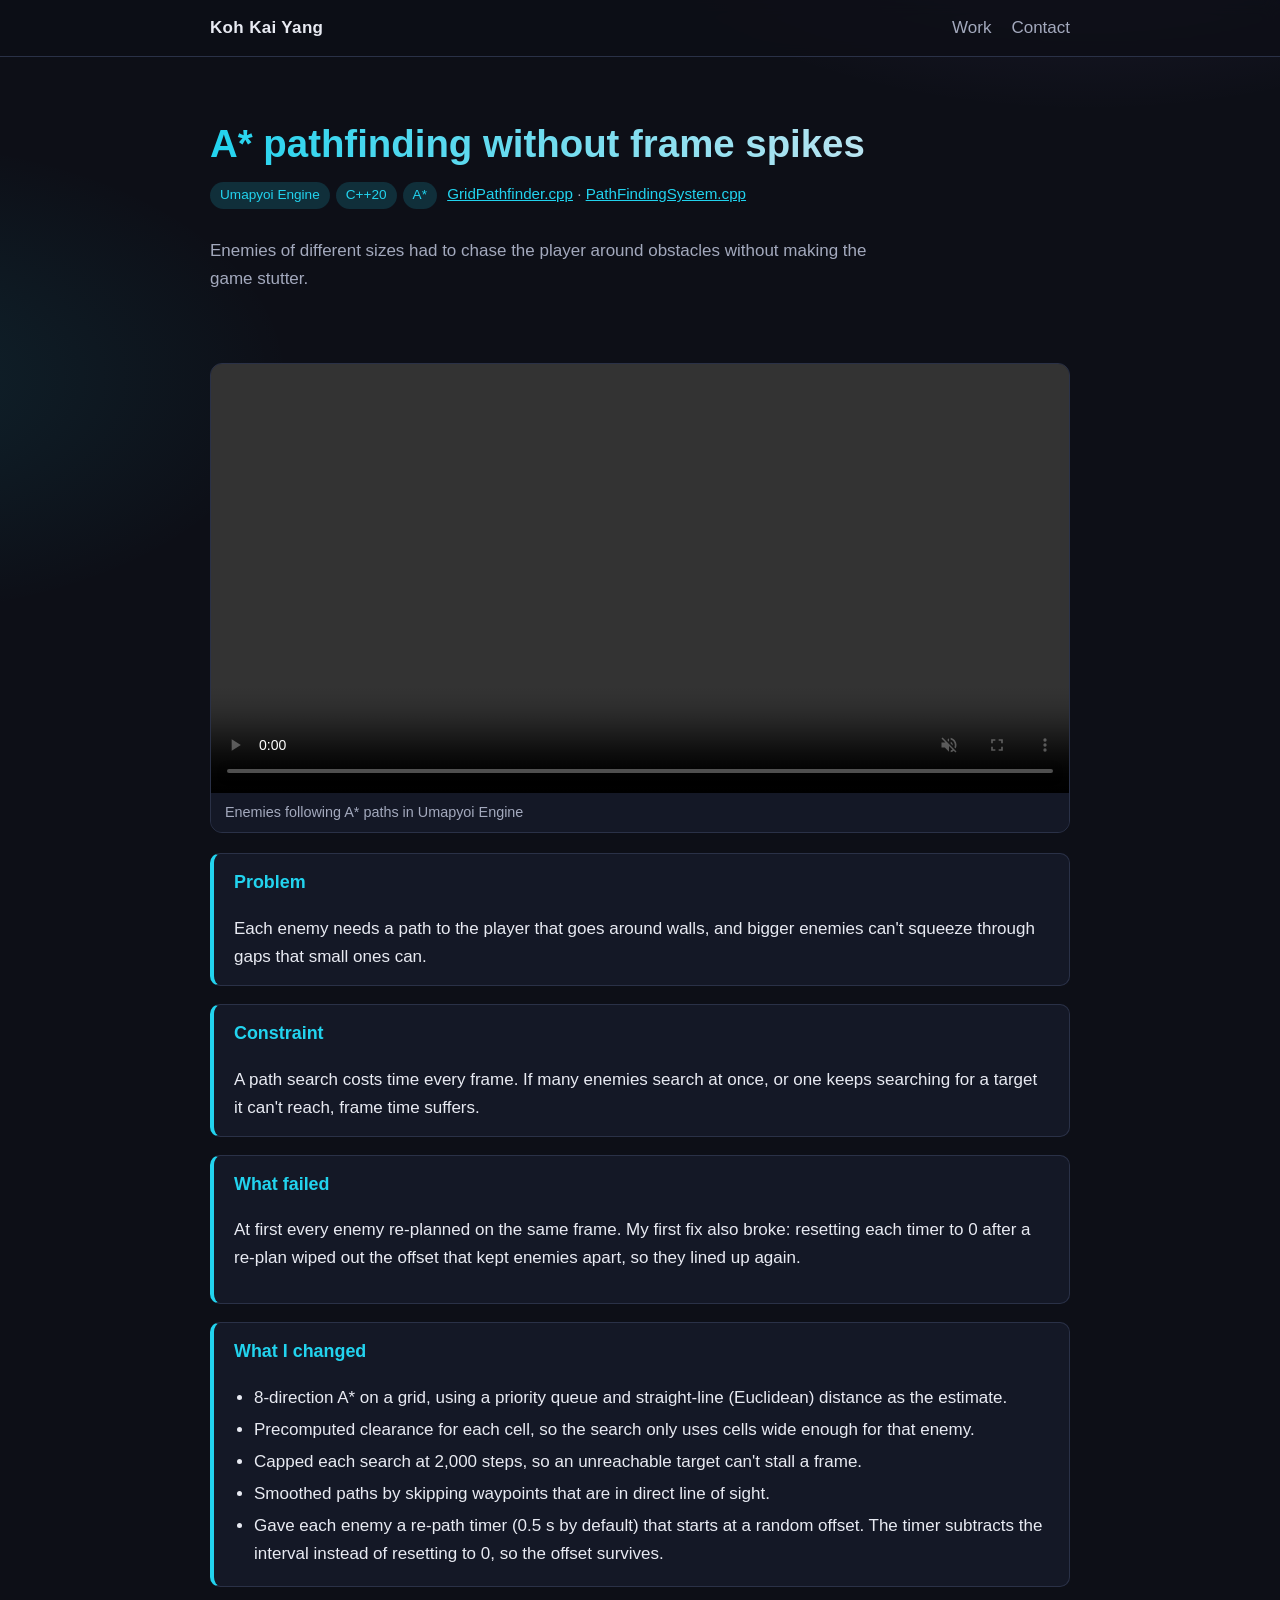
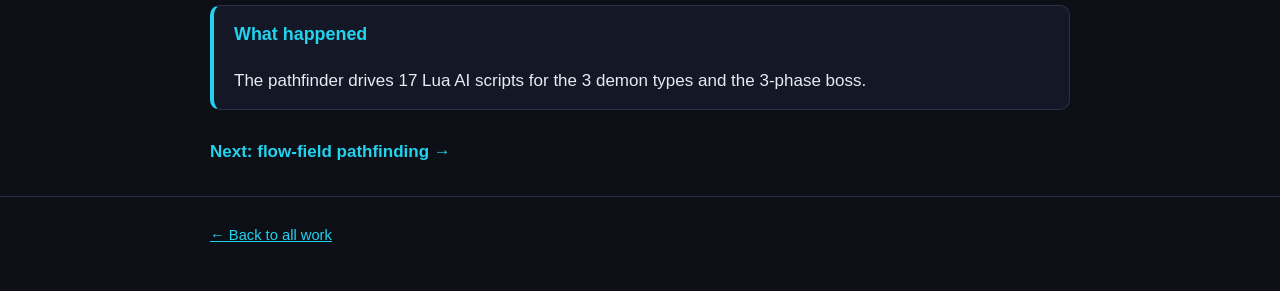
<file: astar-pathfinding.html>
<!DOCTYPE html>
<html lang="en-SG">
<head>
  <meta charset="utf-8">
  <meta name="viewport" content="width=device-width, initial-scale=1">
  <title>A* pathfinding | Koh Kai Yang</title>
  <link rel="stylesheet" href="style.css">
</head>
<body class="cyan">
<script>if (location.hash === '#edit') document.body.classList.add('editing');</script>
<header class="site">
  <div class="wrap">
    <a class="name" href="index.html">Koh Kai Yang</a>
    <nav><a href="index.html#work">Work</a><a href="index.html#contact">Contact</a></nav>
  </div>
</header>

<main class="wrap">
  <section class="hero">
    <h1>A* pathfinding without frame spikes</h1>
    <p class="facts"><span class="chip">Umapyoi Engine</span><span class="chip">C++20</span><span class="chip">A*</span> <a href="https://github.com/Siestasies/GAM200-250_UmapyoiEngine/blob/main/Engine/pathfinding/GridPathfinder.cpp">GridPathfinder.cpp</a> · <a href="https://github.com/Siestasies/GAM200-250_UmapyoiEngine/blob/main/Engine/ECS/Systems/PathFindingSystem.cpp">PathFindingSystem.cpp</a></p>
    <p>Enemies of different sizes had to chase the player around obstacles without making the game stutter.</p>
  </section>

  <figure class="media filled"><video src="assets/astar-pathing.mp4" controls muted playsinline preload="metadata"></video><figcaption class="caption">Enemies following A* paths in Umapyoi Engine</figcaption></figure>

  <div class="step">
    <h3>Problem</h3>
    <p>Each enemy needs a path to the player that goes around walls, and bigger enemies can't squeeze through gaps that small ones can.</p>
  </div>

  <div class="step">
    <h3>Constraint</h3>
    <p>A path search costs time every frame. If many enemies search at once, or one keeps searching for a target it can't reach, frame time suffers.</p>
  </div>

  <div class="step">
    <h3>What I tested</h3>
    <p class="todo">Add: how many enemies were on screen, and what frame time you saw before and after.</p>
  </div>

  <div class="step">
    <h3>What failed</h3>
    <p>At first every enemy re-planned on the same frame. My first fix also broke: resetting each timer to 0 after a re-plan wiped out the offset that kept enemies apart, so they lined up again.</p>
    <p class="todo">Add: what this looked like in the game, for example a visible stutter every half second.</p>
  </div>

  <div class="step">
    <h3>What I changed</h3>
    <ul class="plain">
      <li>8-direction A* on a grid, using a priority queue and straight-line (Euclidean) distance as the estimate.</li>
      <li>Precomputed clearance for each cell, so the search only uses cells wide enough for that enemy.</li>
      <li>Capped each search at 2,000 steps, so an unreachable target can't stall a frame.</li>
      <li>Smoothed paths by skipping waypoints that are in direct line of sight.</li>
      <li>Gave each enemy a re-path timer (0.5 s by default) that starts at a random offset. The timer subtracts the interval instead of resetting to 0, so the offset survives.</li>
    </ul>
  </div>

  <div class="step">
    <h3>What happened</h3>
    <p>The pathfinder drives 17 Lua AI scripts for the 3 demon types and the 3-phase boss.</p>
  </div>

  <p><a class="next" href="flow-field.html">Next: flow-field pathfinding →</a></p>
</main>

<footer><div class="wrap"><a href="index.html">← Back to all work</a></div></footer>
</body>
</html>
</file>
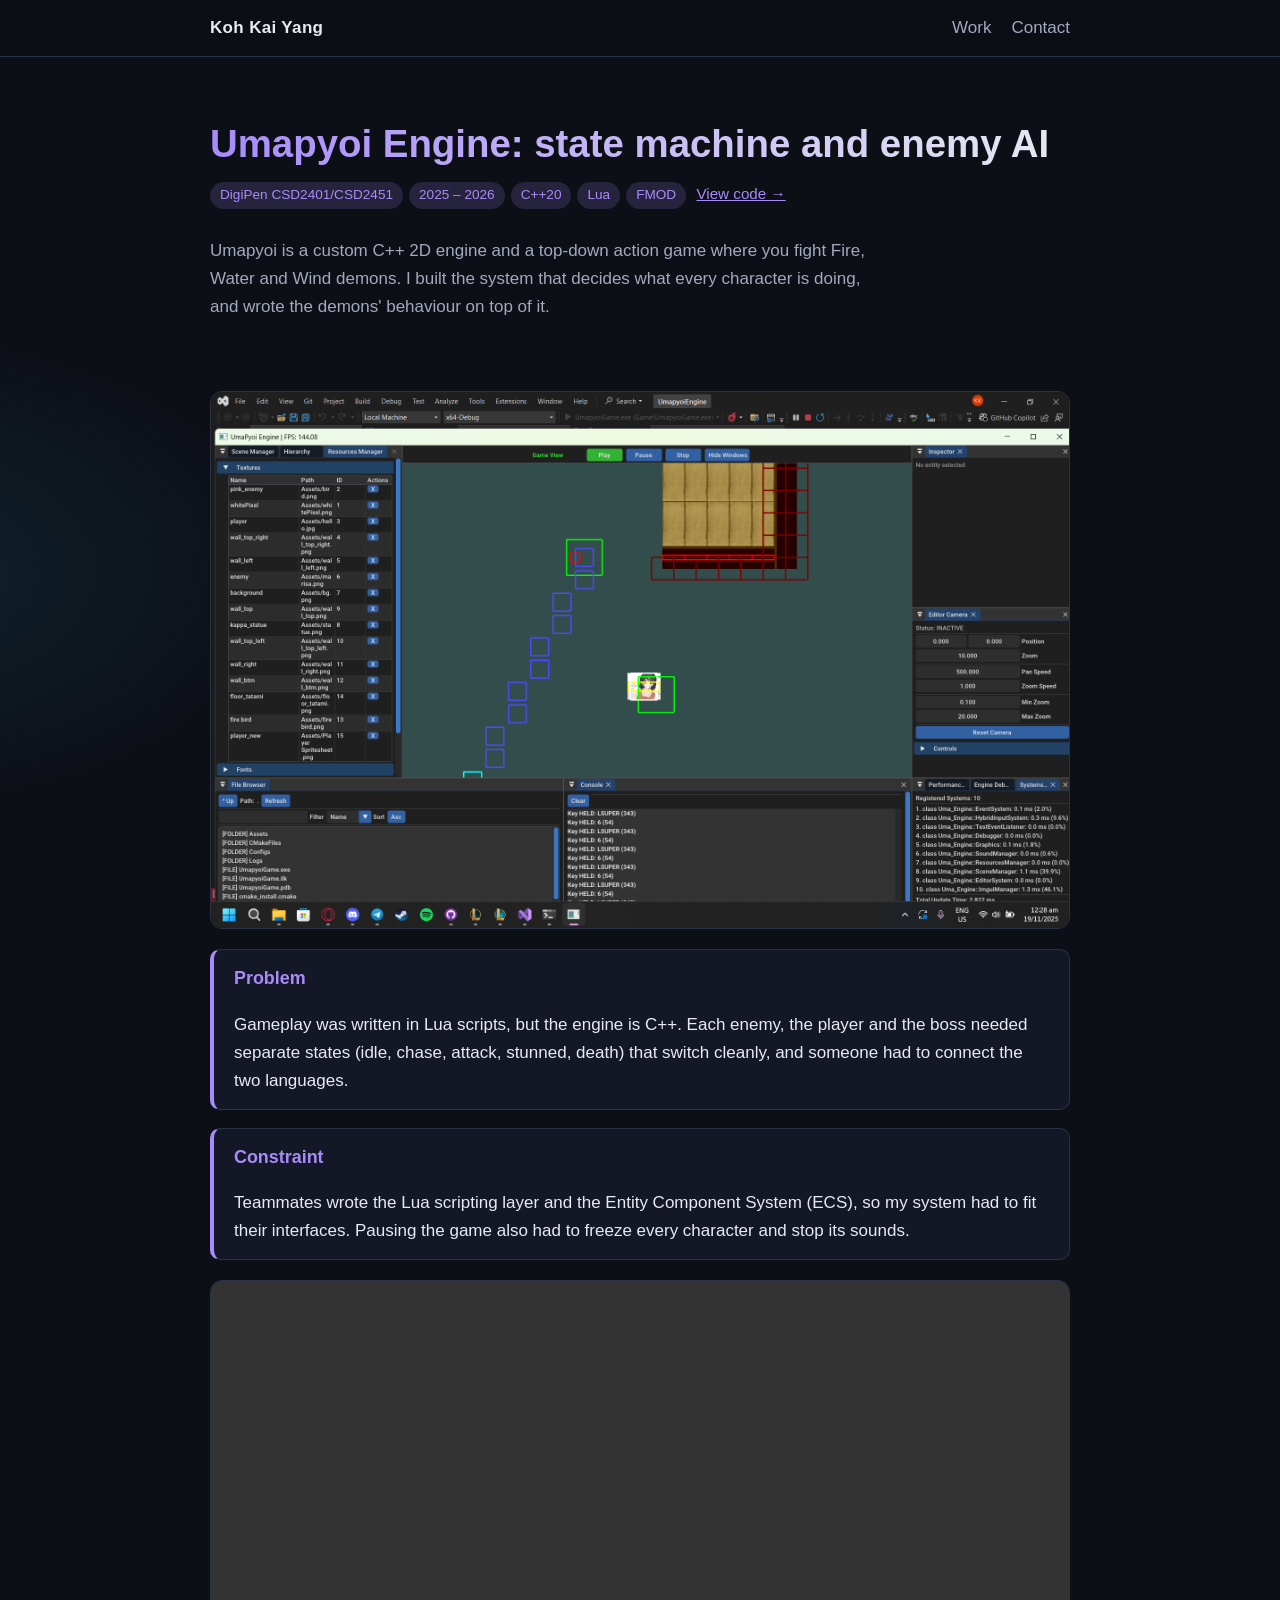
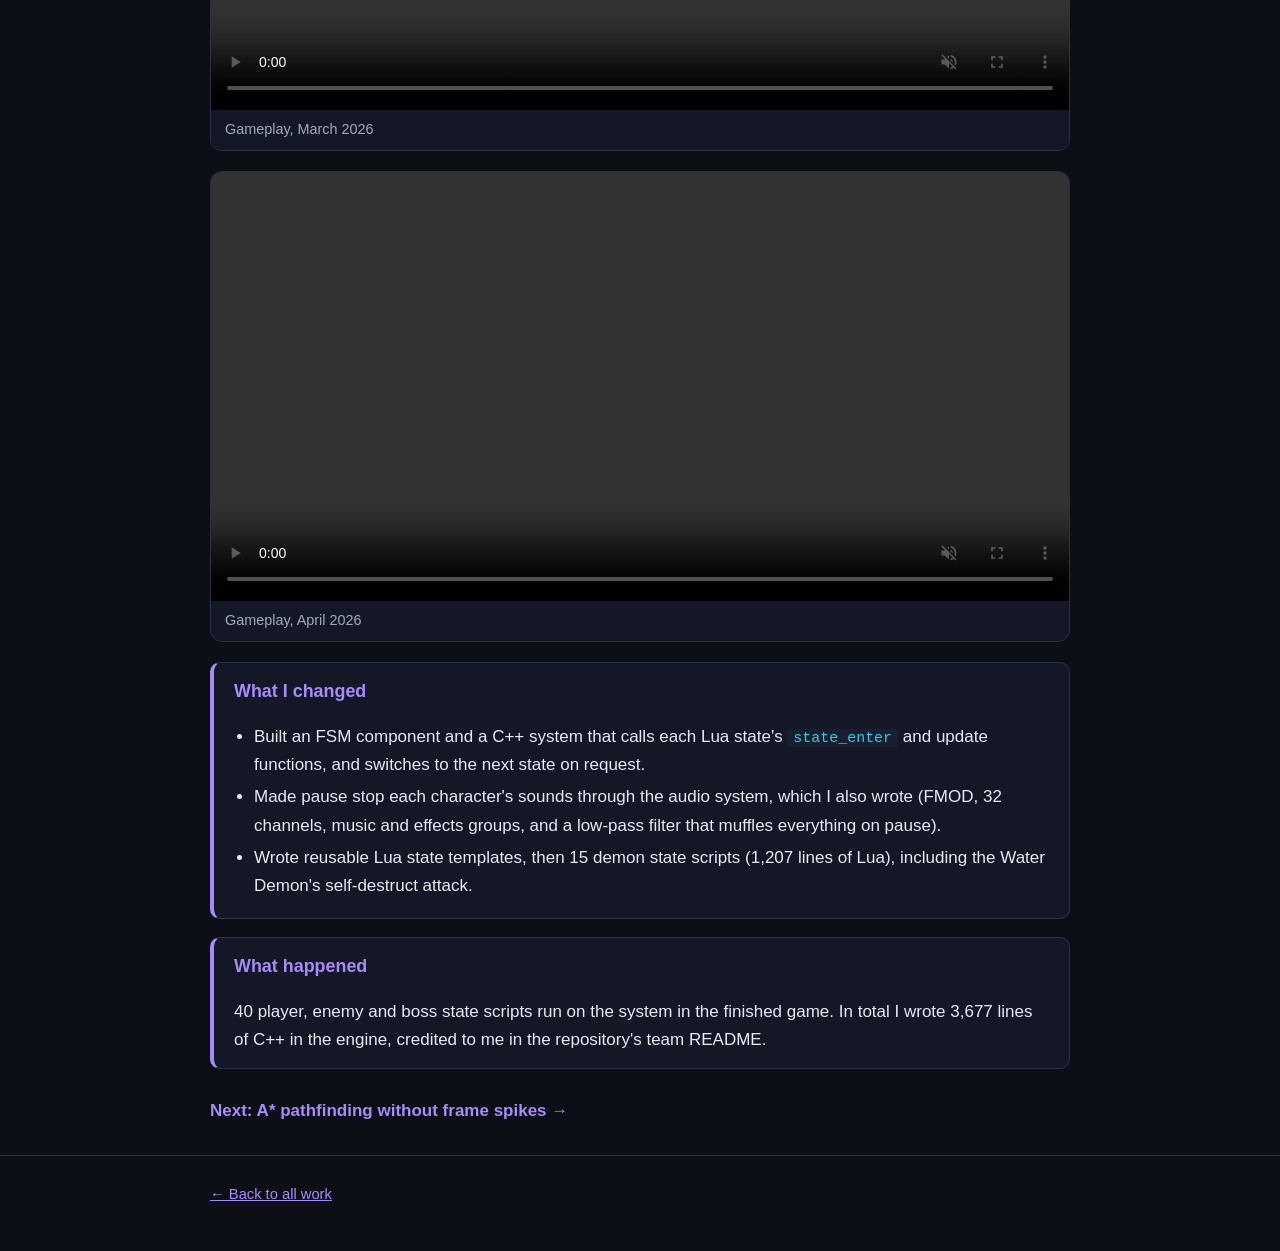
<file: umapyoi-state-machine.html>
<!DOCTYPE html>
<html lang="en-SG">
<head>
  <meta charset="utf-8">
  <meta name="viewport" content="width=device-width, initial-scale=1">
  <title>Umapyoi Engine state machine | Koh Kai Yang</title>
  <link rel="stylesheet" href="style.css">
</head>
<body class="purple">
<script>if (location.hash === '#edit') document.body.classList.add('editing');</script>
<header class="site">
  <div class="wrap">
    <a class="name" href="index.html">Koh Kai Yang</a>
    <nav><a href="index.html#work">Work</a><a href="index.html#contact">Contact</a></nav>
  </div>
</header>

<main class="wrap">
  <section class="hero">
    <h1>Umapyoi Engine: state machine and enemy AI</h1>
    <p class="facts"><span class="chip">DigiPen CSD2401/CSD2451</span><span class="chip">2025 – 2026</span><span class="chip">C++20</span><span class="chip">Lua</span><span class="chip">FMOD</span> <a href="https://github.com/Siestasies/GAM200-250_UmapyoiEngine">View code →</a></p>
    <p>Umapyoi is a custom C++ 2D engine and a top-down action game where you fight Fire, Water and Wind demons. I built the system that decides what every character is doing, and wrote the demons' behaviour on top of it.</p>
  </section>

  <figure class="media"><img src="assets/umapyoi-cover.png" alt="Umapyoi Engine editor running the game at 144 FPS" onload="this.parentNode.classList.add('filled')" onerror="this.remove()"><figcaption class="slot">Add a screenshot: save it as <code>assets/umapyoi-cover.png</code><br>Gameplay: demons switching between chase, attack and stunned</figcaption></figure>

  <div class="step">
    <h3>Problem</h3>
    <p>Gameplay was written in Lua scripts, but the engine is C++. Each enemy, the player and the boss needed separate states (idle, chase, attack, stunned, death) that switch cleanly, and someone had to connect the two languages.</p>
  </div>

  <div class="step">
    <h3>Constraint</h3>
    <p>Teammates wrote the Lua scripting layer and the Entity Component System (ECS), so my system had to fit their interfaces. Pausing the game also had to freeze every character and stop its sounds.</p>
  </div>

  <div class="step">
    <h3>What I tested</h3>
    <p class="todo">Add: what you checked, for example switching states mid-attack, or pausing during a state change.</p>
  </div>

  <div class="step">
    <h3>What failed</h3>
    <p class="todo">Add: one thing that didn't work at first, and how you found out.</p>
  </div>

  <figure class="media filled"><video src="assets/umapyoi-gameplay-mar-2026.mp4" controls muted playsinline preload="metadata"></video><figcaption class="caption">Gameplay, March 2026</figcaption></figure>
  <figure class="media filled"><video src="assets/umapyoi-gameplay-apr-2026.mp4" controls muted playsinline preload="metadata"></video><figcaption class="caption">Gameplay, April 2026</figcaption></figure>
  <div class="step">
    <h3>What I changed</h3>
    <ul class="plain">
      <li>Built an FSM component and a C++ system that calls each Lua state's <code>state_enter</code> and update functions, and switches to the next state on request.</li>
      <li>Made pause stop each character's sounds through the audio system, which I also wrote (FMOD, 32 channels, music and effects groups, and a low-pass filter that muffles everything on pause).</li>
      <li>Wrote reusable Lua state templates, then 15 demon state scripts (1,207 lines of Lua), including the Water Demon's self-destruct attack.</li>
    </ul>
  </div>

  <div class="step">
    <h3>What happened</h3>
    <p>40 player, enemy and boss state scripts run on the system in the finished game. In total I wrote 3,677 lines of C++ in the engine, credited to me in the repository's team README.</p>
  </div>

  <p><a class="next" href="astar-pathfinding.html">Next: A* pathfinding without frame spikes →</a></p>
</main>

<footer><div class="wrap"><a href="index.html">← Back to all work</a></div></footer>
</body>
</html>
</file>
<file: style.css>
/* Dark theme with one accent colour per project:
   purple = Umapyoi state machine, cyan = A* pathfinding, pink = flow field. */
:root {
  --bg: #0d0f17;
  --bg-2: #141826;
  --panel: #1a1f30;
  --line: #2a3147;
  --text: #e8eaf2;
  --muted: #a3a9bd;
  --purple: #a78bfa;
  --cyan: #22d3ee;
  --pink: #f472b6;
  --amber: #fbbf24;
  --accent: var(--purple);
}

body.cyan { --accent: var(--cyan); }
body.pink { --accent: var(--pink); }

* { box-sizing: border-box; }

body {
  margin: 0;
  font-family: Arial, Helvetica, sans-serif;
  font-size: 17px;
  line-height: 1.65;
  color: var(--text);
  background:
    radial-gradient(900px 500px at 85% -10%, rgba(167, 139, 250, 0.16), transparent 60%),
    radial-gradient(700px 400px at -10% 20%, rgba(34, 211, 238, 0.10), transparent 60%),
    var(--bg);
  min-height: 100vh;
}

a { color: var(--accent); }
a:hover { filter: brightness(1.2); }

.wrap { max-width: 900px; margin: 0 auto; padding: 0 20px; }

/* Header */
header.site {
  position: sticky; top: 0; z-index: 10;
  background: rgba(13, 15, 23, 0.85);
  backdrop-filter: blur(8px);
  border-bottom: 1px solid var(--line);
  padding: 14px 0;
}
header.site .wrap { display: flex; justify-content: space-between; align-items: center; flex-wrap: wrap; gap: 8px; }
header.site .name { font-weight: bold; text-decoration: none; color: var(--text); letter-spacing: 0.02em; }
header.site nav a { margin-left: 20px; text-decoration: none; color: var(--muted); }
header.site nav a:hover { color: var(--text); }

/* Hero */
.hero { padding: 64px 0 28px; }
.hero h1 {
  font-size: 2.4rem; line-height: 1.2; margin: 0 0 14px;
  background: linear-gradient(90deg, var(--purple), var(--cyan) 55%, var(--pink));
  -webkit-background-clip: text; background-clip: text; color: transparent;
}
body.cyan .hero h1, body.pink .hero h1, body.purple .hero h1 {
  background: linear-gradient(90deg, var(--accent), var(--text));
  -webkit-background-clip: text; background-clip: text;
}
.hero p { color: var(--muted); max-width: 660px; margin: 0 0 22px; }

.button {
  display: inline-block; padding: 11px 20px; border-radius: 8px; margin: 0 10px 10px 0;
  background: linear-gradient(90deg, var(--purple), var(--cyan));
  color: #0d0f17; font-weight: bold; text-decoration: none;
}
.button.secondary { background: var(--panel); color: var(--text); border: 1px solid var(--line); font-weight: normal; }

/* Sections */
section { padding: 30px 0; }
h2 { font-size: 1.45rem; margin: 0 0 18px; }
h2::after {
  content: ""; display: block; width: 48px; height: 3px; margin-top: 8px; border-radius: 2px;
  background: linear-gradient(90deg, var(--purple), var(--cyan));
}
h3 { font-size: 1.12rem; margin: 0 0 6px; }

/* Project cards */
.cards { display: grid; grid-template-columns: repeat(auto-fit, minmax(250px, 1fr)); gap: 20px; }
.card {
  --c: var(--purple);
  display: block; text-decoration: none; color: var(--text);
  background: var(--bg-2); border: 1px solid var(--line); border-top: 3px solid var(--c);
  border-radius: 12px; overflow: hidden; transition: transform 0.15s, border-color 0.15s;
}
.card.cyan { --c: var(--cyan); }
.card.pink { --c: var(--pink); }
.card:hover { transform: translateY(-3px); border-color: var(--c); }
.card .thumb {
  aspect-ratio: 16 / 9; display: flex; align-items: center; justify-content: center;
  background: linear-gradient(135deg, color-mix(in srgb, var(--c) 35%, transparent), var(--panel));
  color: var(--muted); font-size: 0.85rem; text-align: center; padding: 10px;
}
.card .thumb img { width: 100%; height: 100%; object-fit: cover; }
.card .thumb.filled { padding: 0; }
.card .thumb.filled span { display: none; }
.card .body { padding: 16px 18px 18px; }
.card .tag { font-size: 0.78rem; color: var(--c); text-transform: uppercase; letter-spacing: 0.06em; }
.card p { color: var(--muted); margin: 6px 0 0; font-size: 0.95rem; }

/* Image and video slots */
.media {
  margin: 20px 0; border-radius: 12px; overflow: hidden;
  background: var(--panel); border: 2px dashed color-mix(in srgb, var(--accent) 55%, var(--line));
  min-height: 220px; display: flex; align-items: center; justify-content: center;
}
.media img, .media video, .media iframe { display: block; width: 100%; border: 0; }
.media iframe { aspect-ratio: 16 / 9; height: auto; }
.media .slot { color: var(--muted); text-align: center; padding: 20px; font-size: 0.95rem; }
.media.filled { border: 1px solid var(--line); min-height: 0; }
.media.filled .slot { display: none; }

/* Case study steps */
.facts { color: var(--muted); font-size: 0.95rem; }
.facts .chip {
  display: inline-block; padding: 2px 10px; margin: 0 6px 6px 0; border-radius: 999px;
  background: color-mix(in srgb, var(--accent) 16%, transparent); color: var(--accent); font-size: 0.85rem;
}
.step {
  background: var(--bg-2); border: 1px solid var(--line); border-left: 4px solid var(--accent);
  border-radius: 10px; padding: 14px 20px; margin: 18px 0;
}
.step h3 { color: var(--accent); }
.step p:last-child, .step ul:last-child { margin-bottom: 0; }

.todo {
  background: rgba(251, 191, 36, 0.12); border: 1px solid rgba(251, 191, 36, 0.45);
  color: var(--amber); border-radius: 8px; padding: 8px 12px; font-size: 0.95rem;
}

ul.plain { padding-left: 20px; }
li { margin-bottom: 4px; }

.skills span {
  display: inline-block; padding: 4px 12px; margin: 0 8px 8px 0; border-radius: 999px;
  background: var(--panel); border: 1px solid var(--line); font-size: 0.9rem;
}

code { background: var(--panel); color: var(--cyan); padding: 1px 6px; border-radius: 4px; font-size: 0.88em; }

.next { display: inline-block; margin-top: 10px; font-weight: bold; text-decoration: none; }

footer { border-top: 1px solid var(--line); padding: 26px 0 44px; color: var(--muted); font-size: 0.92rem; margin-top: 30px; }

@media (max-width: 600px) {
  .hero h1 { font-size: 1.9rem; }
  header.site nav a { margin-left: 14px; }
}

/* Placeholders stay hidden on the public site.
   Add #edit to the end of any page URL to show empty image slots and "Add:" notes. */
.todo, .media:not(.filled), .card .thumb span { display: none; }
.step:not(:has(> p:not(.todo), > ul)) { display: none; }
body.editing .todo { display: block; }
body.editing .media:not(.filled) { display: flex; }
body.editing .card .thumb:not(.filled) span { display: inline; }
body.editing .step { display: block; }

/* Video captions and video thumbnails */
.media.filled { flex-direction: column; }
.media .caption { width: 100%; padding: 8px 14px; color: var(--muted); font-size: 0.9rem; background: var(--bg-2); }
.card .thumb video { width: 100%; height: 100%; object-fit: cover; }
</file>
